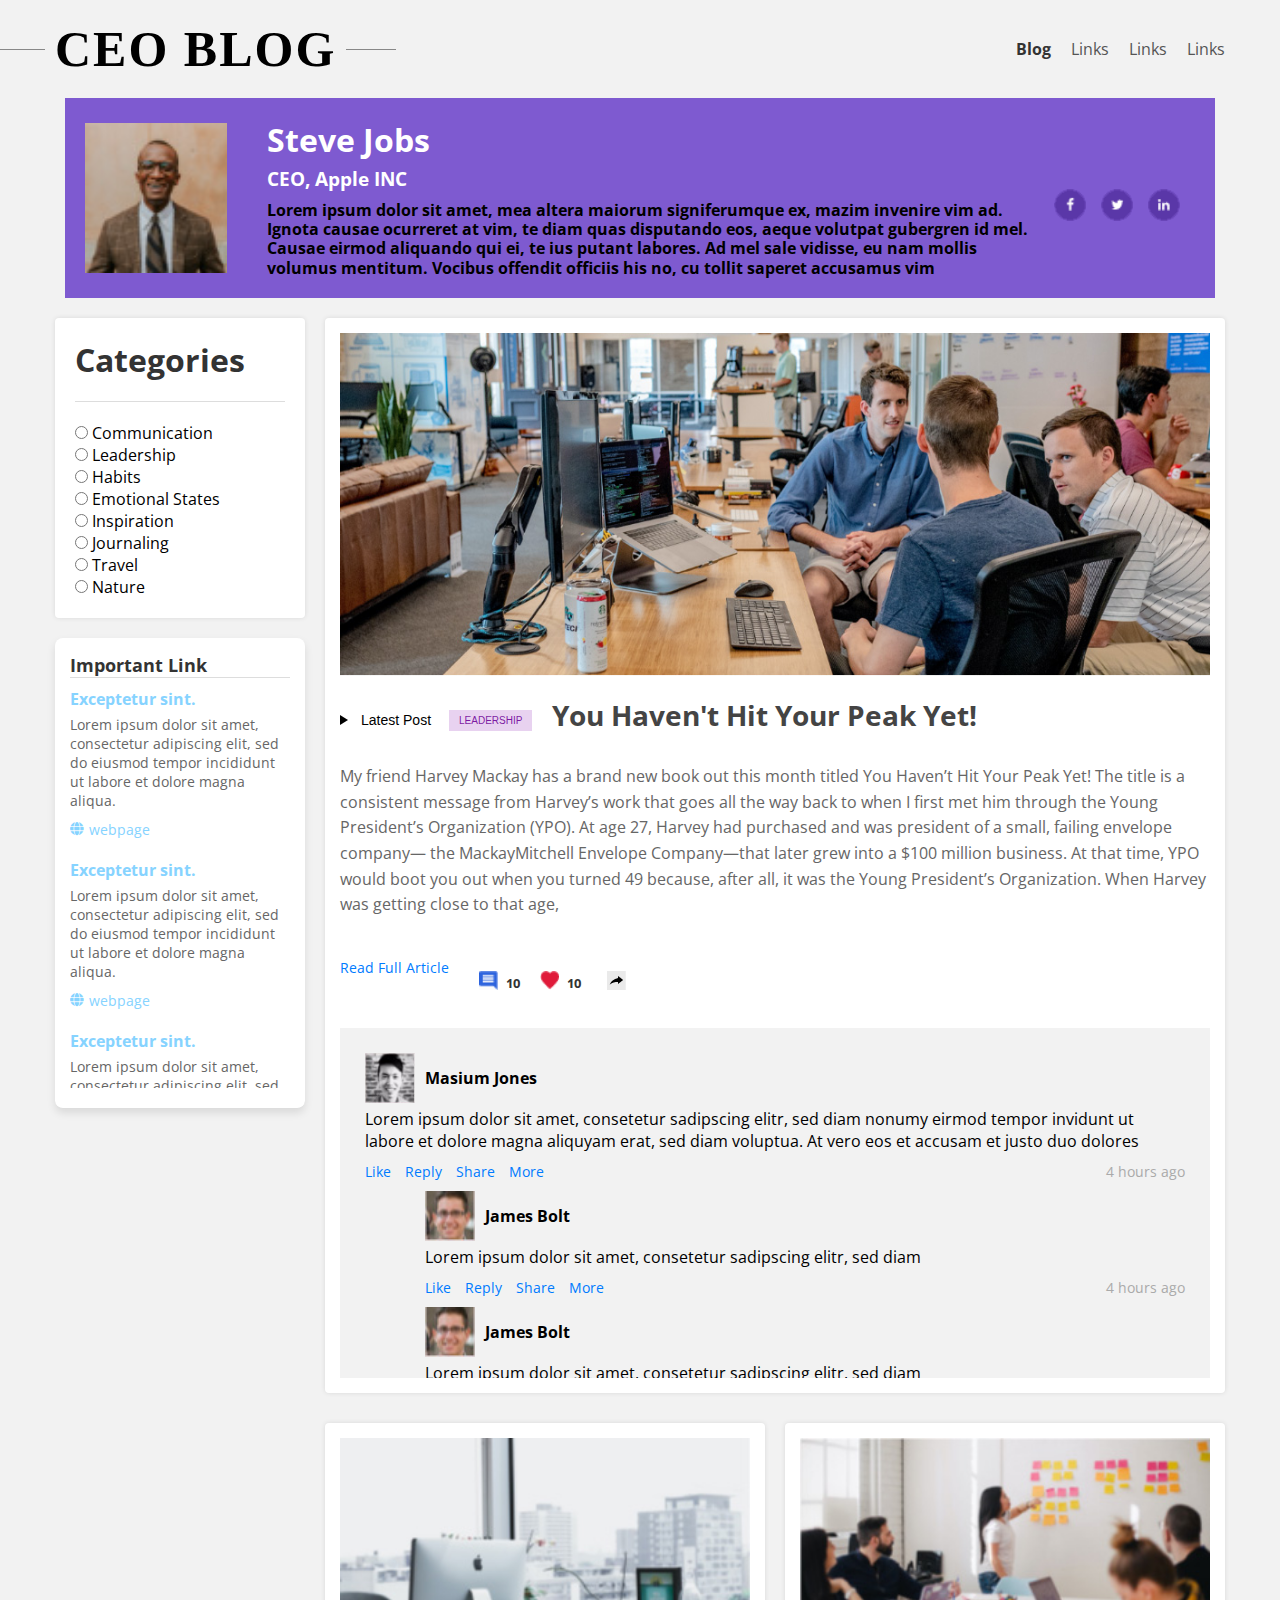
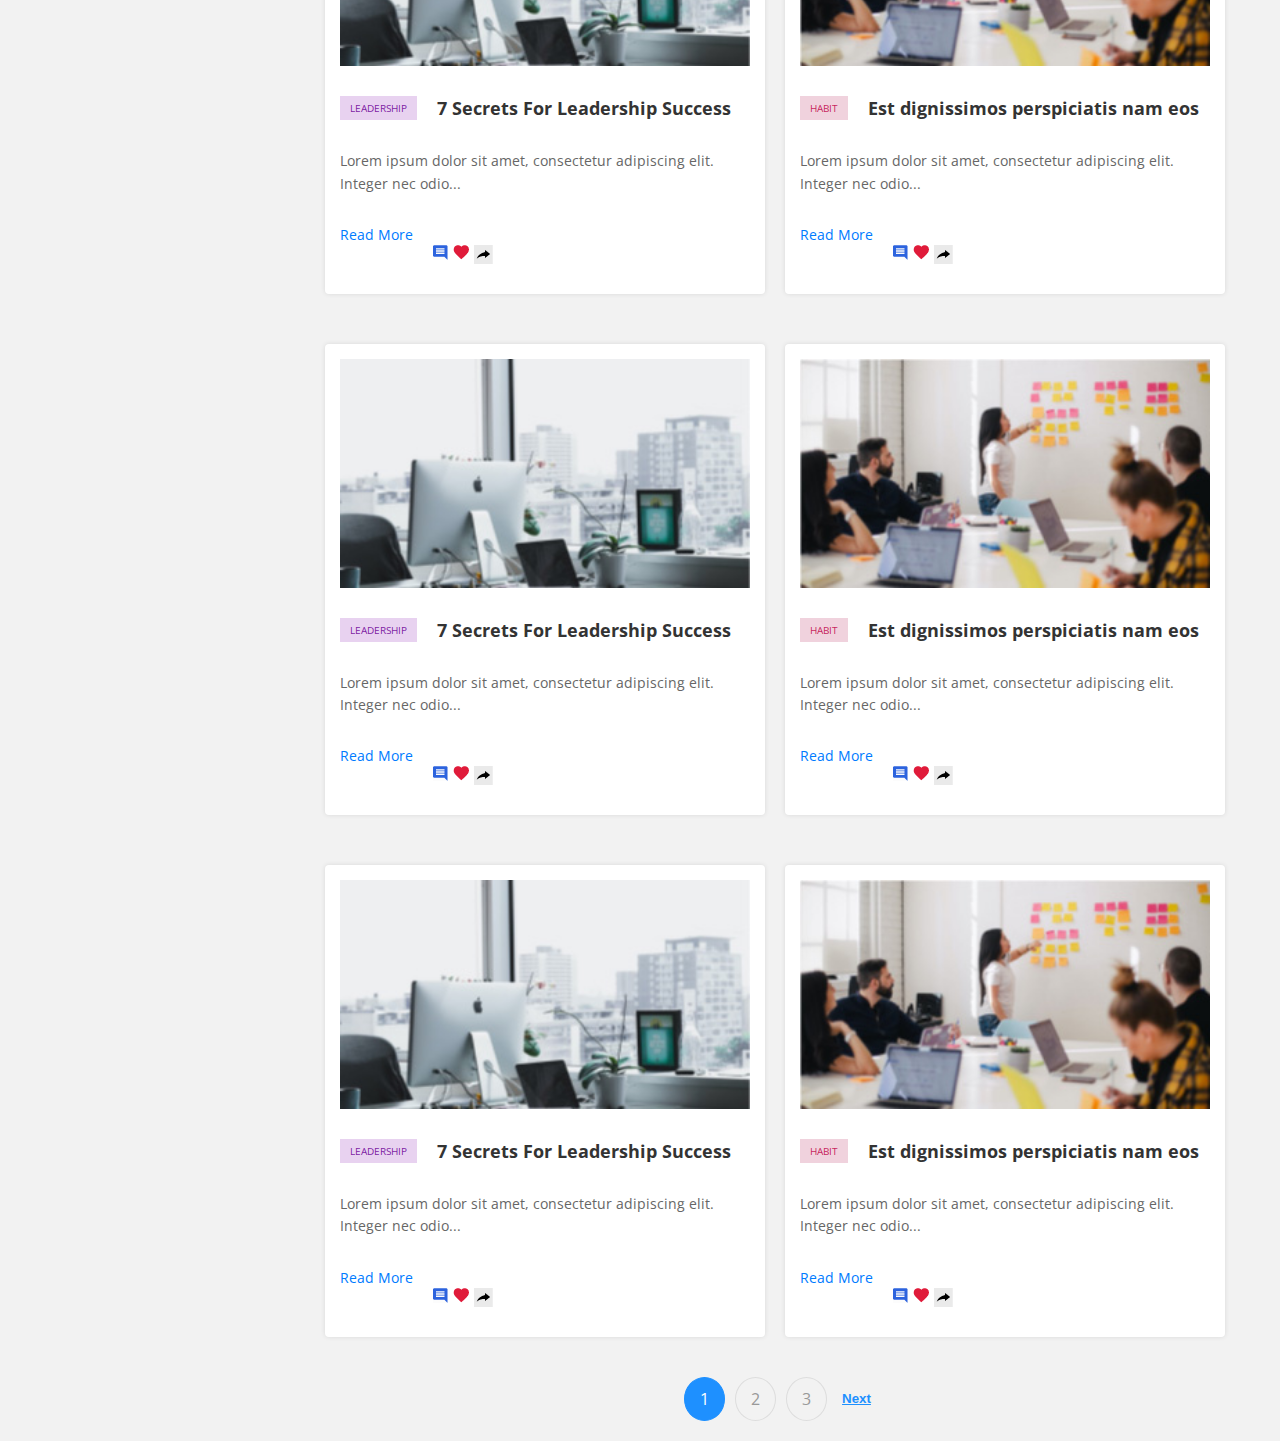
<file: index.html>
<!DOCTYPE html>
<html lang="en">
<head>
    <meta charset="UTF-8">
    <meta name="viewport" content="width=device-width, initial-scale=1.0">
    <title>VB HTML and CSS Final Assignment</title>
    <link href="https://fonts.googleapis.com/css2?family=Open+Sans:wght@400&display=swap" rel="stylesheet">
	<link rel="stylesheet" href="https://cdnjs.cloudflare.com/ajax/libs/font-awesome/5.15.4/css/all.min.css">
    <link rel="stylesheet" type="text/css" href="css/style.css">
</head>
<body>
    <header>
        <div class="navbar">
            <h1 class="site-title">CEO BLOG</h1>
            <nav>
                <ul>
                    <li><a href="#" class="active">Blog</a></li>
                    <li><a href="#">Links</a></li>
                    <li><a href="#">Links</a></li>
                    <li><a href="#">Links</a></li>
                </ul>
            </nav>
        </div>
    </header>
    
    <section class="ceo-profile">
        <div class="ceo-info">
            <img src="images/steve.jpg" alt="CEO Image" class="ceo-image">
            <div class="ceo-details">
                <h2>Steve Jobs</h2>
				<h3>CEO, Apple INC</h3>
                <p>Lorem ipsum dolor sit amet, mea altera maiorum signiferumque ex, mazim invenire vim ad. Ignota causae ocurreret at vim, te diam quas disputando eos, aeque volutpat gubergren id mel. Causae eirmod aliquando qui ei, te ius putant labores. Ad mel sale vidisse, eu nam mollis volumus mentitum. Vocibus offendit officiis his no, cu tollit saperet accusamus vim</p>
            </div>
			<a href="#" class="social-icons"><img src="images\icon-fb.png" alt="Facebook"></a>
            <a href="#" class="social-icons"><img src="images\icon-twitter.png" alt="Twitter"></a>
            <a href="#" class="social-icons"><img src="images\icon-linkedin.png" alt="LinkedIn"></a>
        </div>
    </section>

    <section class="main-content">
        <div class="left-column">
            <div class="categories">
                <h1>Categories</h1>
                <form>
                    <label><input type="radio" name="category" value="Communication"> Communication</label><br>
                    <label><input type="radio" name="category" value="Leadership"> Leadership</label><br>
                    <label><input type="radio" name="category" value="Habits"> Habits</label><br>
                    <label><input type="radio" name="category" value="Emotional States"> Emotional States</label><br>
                    <label><input type="radio" name="category" value="Inspiration"> Inspiration</label><br>
                    <label><input type="radio" name="category" value="Journaling"> Journaling</label><br>
                    <label><input type="radio" name="category" value="Travel"> Travel</label><br>
                    <label><input type="radio" name="category" value="Nature"> Nature</label><br>
                </form>
            </div>
        
            <div class="important-links-container">
				<h1>Important Link</h1>
				<div class="important-links-content">
					<div class="important-link">
						<h4>Exceptetur sint.</h4>
						<p>Lorem ipsum dolor sit amet, consectetur adipiscing elit, sed do eiusmod tempor incididunt ut labore et dolore magna aliqua.</p>
						<a href="#" class="link"><i class="fas fa-globe"></i> webpage</a>
					</div>
					<div class="important-link">
						<h4>Exceptetur sint.</h4>
						<p>Lorem ipsum dolor sit amet, consectetur adipiscing elit, sed do eiusmod tempor incididunt ut labore et dolore magna aliqua.</p>
						<a href="#" class="link"><i class="fas fa-globe"></i> webpage</a>
					</div>
					<div class="important-link">
						<h4>Exceptetur sint.</h4>
						<p>Lorem ipsum dolor sit amet, consectetur adipiscing elit, sed do eiusmod tempor incididunt ut labore et dolore magna aliqua.</p>
						<a href="#" class="link"><i class="fas fa-globe"></i> webpage</a>
					</div>
				</div>
			</div>
        </div>
        
        <div class="right-column">
            <div class="post">
                <img src="images/blog-image.jpg" class="post-img" alt="Blog Photo">
				<div class="latest-post-container">
					<div class="arrow"></div>
					<div class="latest-post-text">Latest Post</div>
					<button class="leadership-button">Leadership</button>
				  </div>

                <h2 class="post-title">You Haven't Hit Your Peak Yet!</h2>
				
				<p class="post-content">
					My friend Harvey Mackay has a brand new book out this month titled You Haven’t Hit Your Peak Yet! The title is a consistent message from Harvey’s work that goes all the way back to when I first met him through the Young President’s Organization (YPO).
					At age 27, Harvey had purchased and was president of a small, failing envelope company— the MackayMitchell Envelope Company—that later grew into a $100 million business. At that time, YPO would boot you out when you turned 49 because, after all, it was the Young President’s Organization. When Harvey was getting close to that age,
				</p>
                <a href="detail.html" class="read-more">Read Full Article</a>
                <div class="interaction-bar">
					<div class="interaction-item-main">
					  <div class="interaction-item">
						<div class="icon"><img src="images/icon-comment.png" alt=""></div>
						<div class="count">10</div>
					  </div>
					  <div class="interaction-item">
						<div class="icon"><img src="images/icon-heart.png" alt=""></div>
						<div class="count">10</div>
					  </div>
					</div>
					<div class="share-button">
					  <span class="icon"><img src="images/icon-share.png" alt=""></span>
					</div>
				  </div>

				<div class="comment-section">
					<div class="comment">
					  <div class="comment-header">
						<img src="images/johne.jpg" alt="User Profile" class="profile-img">
						<strong>Masium Jones</strong>
					  </div>
					  <div class="comment-body">
						Lorem ipsum dolor sit amet, consetetur sadipscing elitr, sed diam nonumy eirmod tempor invidunt ut labore et dolore magna aliquyam erat, sed diam voluptua. At vero eos et accusam et justo duo dolores
					  </div>
					  <div class="comment-footer">
						<a href="#">Like</a> <a href="#">Reply</a> <a href="#">Share</a> <a href="#">More</a>
						<span class="comment-time">4 hours ago</span>
					  </div>
					  <div class="reply-section">
						<div class="reply">
						  <div class="comment-header">
							<img src="images/james.jpg" alt="User Profile" class="profile-img">
							<strong>James Bolt</strong>
						  </div>
						  <div class="comment-body">
							Lorem ipsum dolor sit amet, consetetur sadipscing elitr, sed diam
						  </div>
						  <div class="comment-footer">
							<a href="#">Like</a> <a href="#">Reply</a> <a href="#">Share</a> <a href="#">More</a>
							<span class="comment-time">4 hours ago</span>
						  </div>
						</div>
					  </div>
					  <div class="reply-section">
						<div class="reply">
						  <div class="comment-header">
							<img src="images/james.jpg" alt="User Profile" class="profile-img">
							<strong>James Bolt</strong>
						  </div>
						  <div class="comment-body">
							Lorem ipsum dolor sit amet, consetetur sadipscing elitr, sed diam
						  </div>
						  <div class="comment-footer">
							<a href="#">Like</a> <a href="#">Reply</a> <a href="#">Share</a> <a href="#">More</a>
							<span class="comment-time">4 hours ago</span>
						  </div>
						</div>
					  </div>
					</div>
				  </div>		
            </div>
        
            <!-- Related Posts Section -->
            <div class="related-posts">
                <div class="post">
                    <img src="images/rblog-1.jpg" alt="Related Post 1">
					<div class="post-meta">
						<span class="leadership-button">LEADERSHIP</span>
					</div>
					<h4>7 Secrets For Leadership Success</h4>
                    <p>Lorem ipsum dolor sit amet, consectetur adipiscing elit. Integer nec odio...</p>
                    <a href="#" class="read-more">Read More</a>
                    <div class="post-interaction">
						<a href="#" class="post-icons"><img src="images\icon-comment.png" alt="Comment"></a>
						<a href="#" class="post-icons"><img src="images\icon-heart.png" alt="Like"></a>
						<a href="#" class="post-icons"><img src="images\icon-share.png" alt="Share"></a>
					</div>
                </div>
                <div class="post">
                    <img src="images/rblog-2.jpg" alt="Related Post 2">
					<div class="post-meta">
						<span class="habit-button">Habit</span>
					</div>
                    <h4>Est dignissimos perspiciatis nam eos</h4>
                    <p>Lorem ipsum dolor sit amet, consectetur adipiscing elit. Integer nec odio...</p>
                    <a href="#" class="read-more">Read More</a>
                    <div class="post-interaction">
						<a href="#" class="post-icons"><img src="images\icon-comment.png" alt="Comment"></a>
						<a href="#" class="post-icons"><img src="images\icon-heart.png" alt="Like"></a>
						<a href="#" class="post-icons"><img src="images\icon-share.png" alt="Share"></a>
					</div>
                </div>
        </div>

		<div class="related-posts">
			<div class="post">
				<img src="images/rblog-1.jpg" alt="Related Post 1">
				<div class="post-meta">
					<span class="leadership-button">LEADERSHIP</span>
				</div>
				<h4>7 Secrets For Leadership Success</h4>
				<p>Lorem ipsum dolor sit amet, consectetur adipiscing elit. Integer nec odio...</p>
				<a href="#" class="read-more">Read More</a>
				<div class="post-interaction">
					<a href="#" class="post-icons"><img src="images\icon-comment.png" alt="Comment"></a>
					<a href="#" class="post-icons"><img src="images\icon-heart.png" alt="Like"></a>
					<a href="#" class="post-icons"><img src="images\icon-share.png" alt="Share"></a>
				</div>
			</div>
			<div class="post">
				<img src="images/rblog-2.jpg" alt="Related Post 2">
				<div class="post-meta">
					<span class="habit-button">Habit</span>
				</div>
				<h4>Est dignissimos perspiciatis nam eos</h4>
				<p>Lorem ipsum dolor sit amet, consectetur adipiscing elit. Integer nec odio...</p>
				<a href="#" class="read-more">Read More</a>
				<div class="post-interaction">
					<a href="#" class="post-icons"><img src="images\icon-comment.png" alt="Comment"></a>
					<a href="#" class="post-icons"><img src="images\icon-heart.png" alt="Like"></a>
					<a href="#" class="post-icons"><img src="images\icon-share.png" alt="Share"></a>
				</div>
			</div>
	</div>
	<div class="related-posts">
		<div class="post">
			<img src="images/rblog-1.jpg" alt="Related Post 1">
			<div class="post-meta">
				<span class="leadership-button">LEADERSHIP</span>
			</div>
			<h4>7 Secrets For Leadership Success</h4>
			<p>Lorem ipsum dolor sit amet, consectetur adipiscing elit. Integer nec odio...</p>
			<a href="#" class="read-more">Read More</a>
			<div class="post-interaction">
				<a href="#" class="post-icons"><img src="images\icon-comment.png" alt="Comment"></a>
				<a href="#" class="post-icons"><img src="images\icon-heart.png" alt="Like"></a>
				<a href="#" class="post-icons"><img src="images\icon-share.png" alt="Share"></a>
			</div>
		</div>
		<div class="post">
			<img src="images/rblog-2.jpg" alt="Related Post 2">
			<div class="post-meta">
				<span class="habit-button">Habit</span>
			</div>
			<h4>Est dignissimos perspiciatis nam eos</h4>
			<p>Lorem ipsum dolor sit amet, consectetur adipiscing elit. Integer nec odio...</p>
			<a href="#" class="read-more">Read More</a>
			<div class="post-interaction">
				<a href="#" class="post-icons"><img src="images\icon-comment.png" alt="Comment"></a>
				<a href="#" class="post-icons"><img src="images\icon-heart.png" alt="Like"></a>
				<a href="#" class="post-icons"><img src="images\icon-share.png" alt="Share"></a>
			</div>
		</div>
</div>

	<div class="pagination">
		<a href="#" class="active">1</a>
		<a href="#">2</a>
		<a href="#">3</a>
		<button class="next">Next</button>
	</div>

    </section>
</body>
</html>
</file>
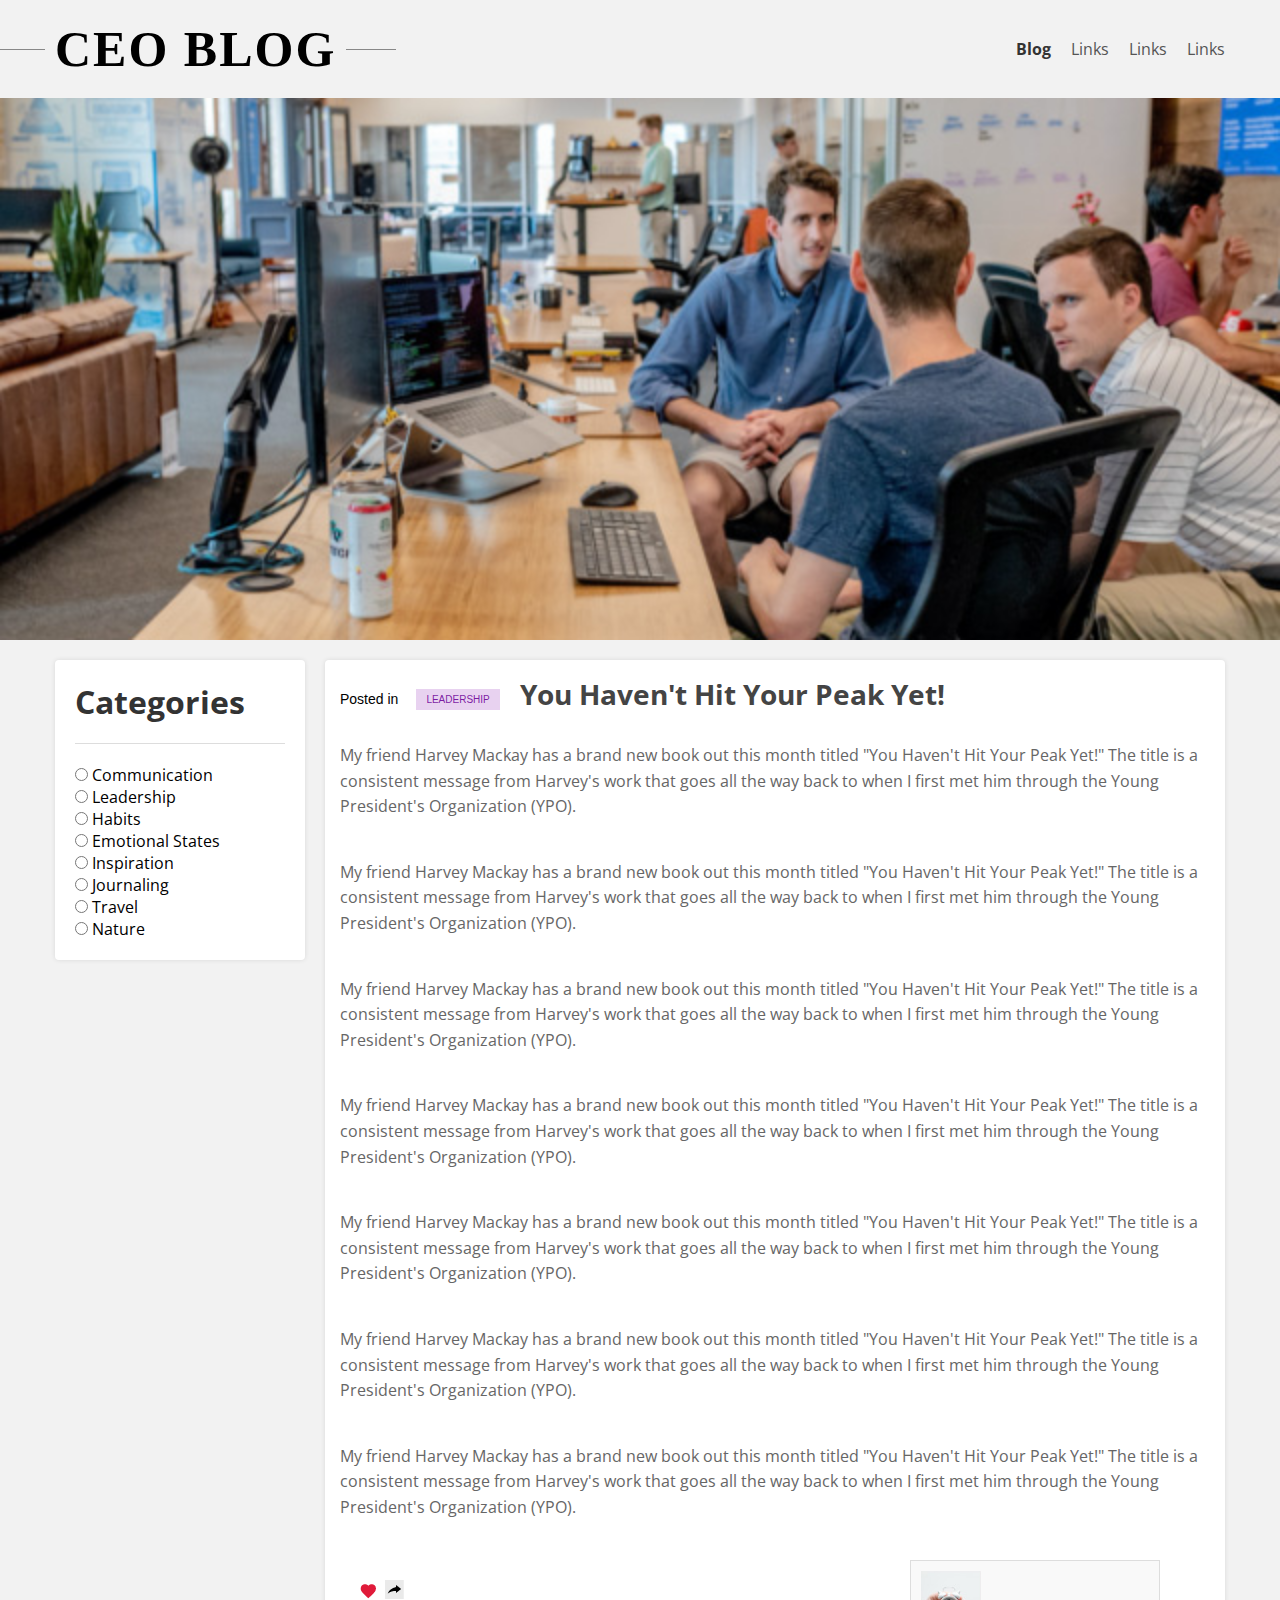
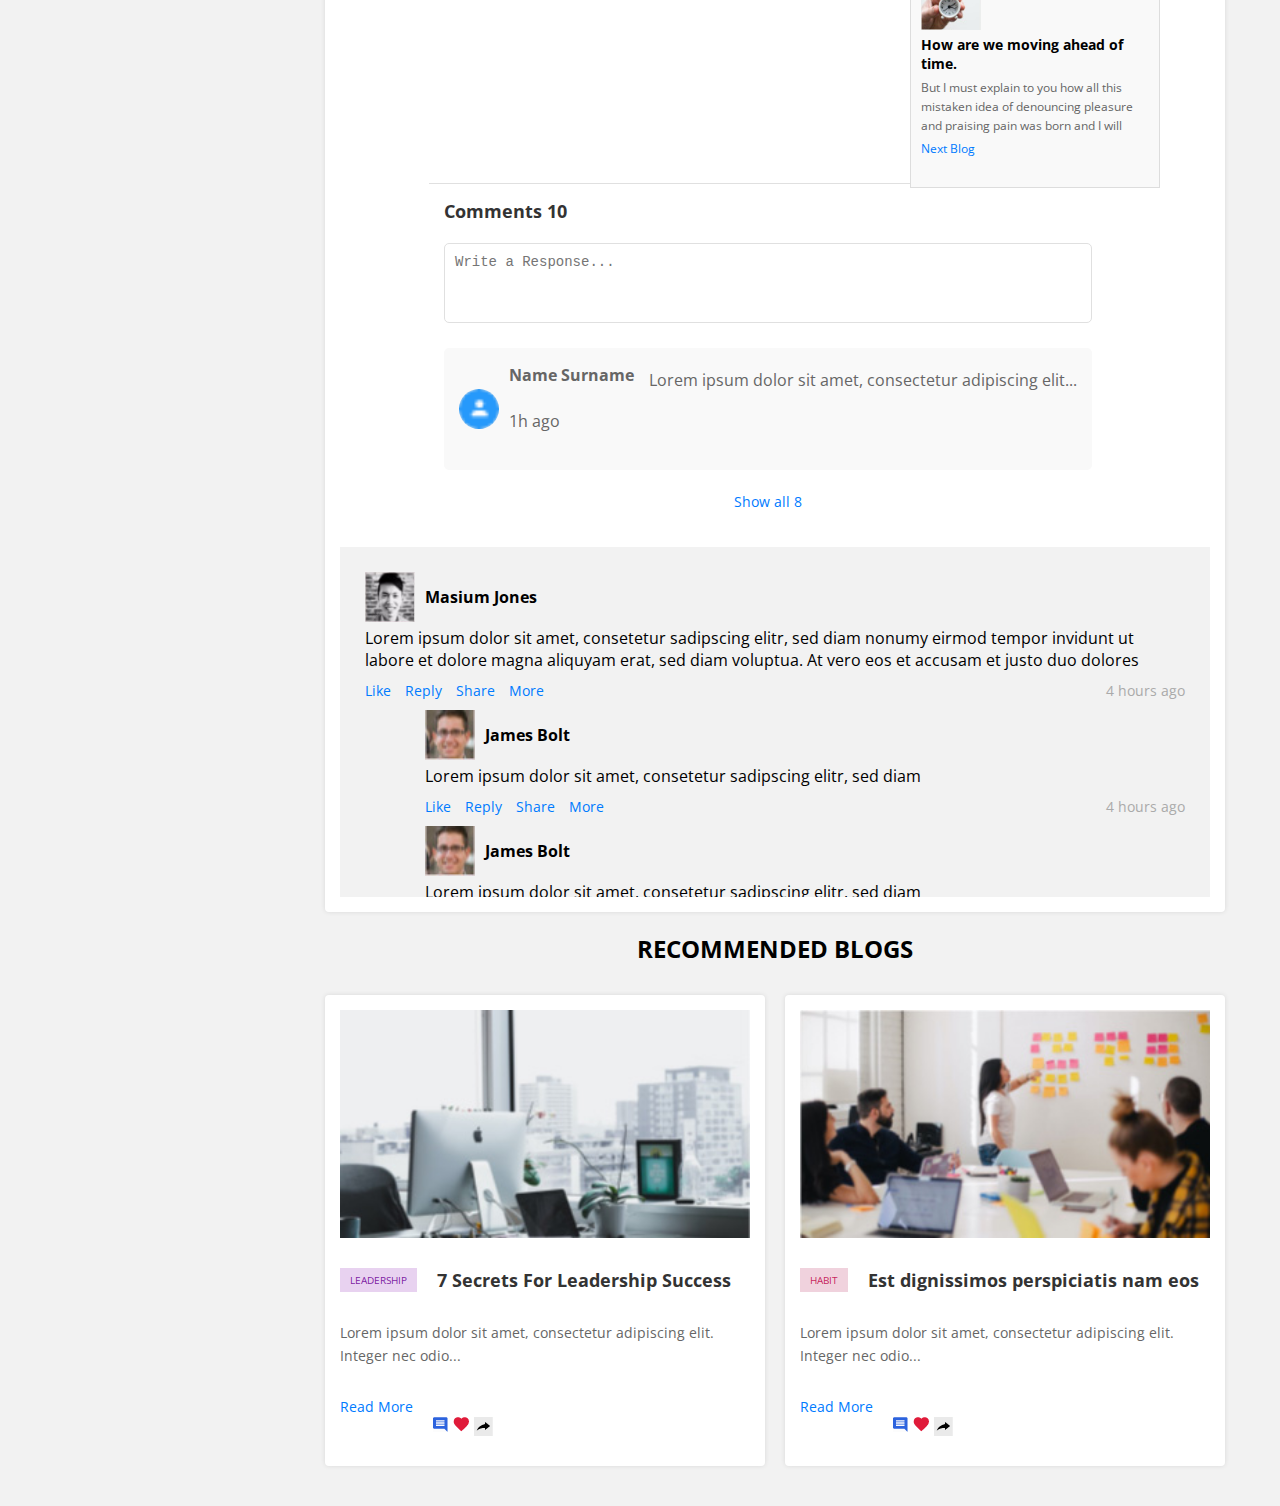
<file: detail.html>
<!DOCTYPE html>
<html lang="en">
<head>
	<meta charset="UTF-8">
	<meta name="viewport" content="width=device-width, initial-scale=1.0">
	<title>VB HTML and CSS Final Assignment | Details</title>
	<link href="https://fonts.googleapis.com/css2?family=Open+Sans:wght@400&display=swap" rel="stylesheet">
	<link rel="stylesheet" type="text/css" href="css/style.css">
</head>
<body>
	<header>
		<div class="navbar">
			<h1 class="site-title">CEO BLOG</h1>
			<nav>
				<ul>
					<li><a href="#" class="active">Blog</a></li>
					<li><a href="#">Links</a></li>
					<li><a href="#">Links</a></li>
					<li><a href="#">Links</a></li>
				</ul>
			</nav>
		</div>
	</header>

	<!-- Full-Width Blog Header Image Section -->
	<section class="blog-header-section">
		<img src="images/blog-header.jpg" alt="Blog Photo" class="blog-header">
	</section>

	<!-- Main Content Section -->
	<section class="main-content">
		<div class="left-column">
			<!-- Categories Section -->
			<div class="categories">
				<h1>Categories</h1>
				<form>
					<label><input type="radio" name="category" value="Communication"> Communication</label><br>
					<label><input type="radio" name="category" value="Leadership"> Leadership</label><br>
					<label><input type="radio" name="category" value="Habits"> Habits</label><br>
					<label><input type="radio" name="category" value="Emotional States"> Emotional States</label><br>
					<label><input type="radio" name="category" value="Inspiration"> Inspiration</label><br>
					<label><input type="radio" name="category" value="Journaling"> Journaling</label><br>
					<label><input type="radio" name="category" value="Travel"> Travel</label><br>
					<label><input type="radio" name="category" value="Nature"> Nature</label><br>
				</form>
			</div>
		</div>

		<div class="right-column">
			<!-- Blog Post Content -->
			<div class="post">
				<div class="latest-post-container">
					<div class="latest-post-text">Posted in</div>
					<button class="leadership-button">Leadership</button>
				  </div>
				<h2 class="post-title">You Haven't Hit Your Peak Yet!</h2>
				<p class="post-content">
					My friend Harvey Mackay has a brand new book out this month titled "You Haven't Hit Your Peak Yet!" The title is a consistent message from Harvey's work that goes all the way back to when I first met him through the Young President's Organization (YPO).
				</p>

				<p class="post-content">
					My friend Harvey Mackay has a brand new book out this month titled "You Haven't Hit Your Peak Yet!" The title is a consistent message from Harvey's work that goes all the way back to when I first met him through the Young President's Organization (YPO).
				</p>

				<p class="post-content">
					My friend Harvey Mackay has a brand new book out this month titled "You Haven't Hit Your Peak Yet!" The title is a consistent message from Harvey's work that goes all the way back to when I first met him through the Young President's Organization (YPO).
				</p>

				<p class="post-content">
					My friend Harvey Mackay has a brand new book out this month titled "You Haven't Hit Your Peak Yet!" The title is a consistent message from Harvey's work that goes all the way back to when I first met him through the Young President's Organization (YPO).
				</p>

				<p class="post-content">
					My friend Harvey Mackay has a brand new book out this month titled "You Haven't Hit Your Peak Yet!" The title is a consistent message from Harvey's work that goes all the way back to when I first met him through the Young President's Organization (YPO).
				</p>

				<p class="post-content">
					My friend Harvey Mackay has a brand new book out this month titled "You Haven't Hit Your Peak Yet!" The title is a consistent message from Harvey's work that goes all the way back to when I first met him through the Young President's Organization (YPO).
				</p>

				<p class="post-content">
					My friend Harvey Mackay has a brand new book out this month titled "You Haven't Hit Your Peak Yet!" The title is a consistent message from Harvey's work that goes all the way back to when I first met him through the Young President's Organization (YPO).
				</p>

				<!-- Next Blog Box Section -->
				 <div class="next-blog-column">
					<div class="next-blog">
						<div class="next-blog-content">
							<img src="images/related-article.jpg" alt="Next Blog Image">
							<div class="next-blog-info">
								<h4>How are we moving ahead of time.</h4>
								<p>But I must explain to you how all this mistaken idea of denouncing pleasure and praising pain was born and I will</p>
								<a href="#" class="read-more">Next Blog</a>
							</div>
						</div>
					</div>
				 </div>
				
				<div class="post-interaction">
					<a href="#" class="post-icons"><img src="images/icon-heart.png" alt="Like"></a>
					<a href="#" class="post-icons"><img src="images/icon-share.png" alt="Share"></a>
				</div>

				<div class="user-comments-section">
					<h3>Comments 10</h3>
				
					<!-- Response Box -->
					<div class="response-box">
						<textarea placeholder="Write a Response..."></textarea>
					</div>
				
					<!-- Example Comment -->
					<div class="user-comment">
						<div class="user-info">
							<img src="images/icon-user.png" alt="User Avatar">
							<div class="user-details">
								<p class="user-name">Name Surname</p>
								<p class="time-posted">1h ago</p>
							</div>
						</div>
						<p class="user-comment-text">Lorem ipsum dolor sit amet, consectetur adipiscing elit...</p>
					</div>
				
				<!-- Show More -->
				<div class="show-more">
						<a href="#">Show all 8</a>
					</div>
				</div>

				<div class="comment-section">
					<div class="comment">
					  <div class="comment-header">
						<img src="images/johne.jpg" alt="User Profile" class="profile-img">
						<strong>Masium Jones</strong>
					  </div>
					  <div class="comment-body">
						Lorem ipsum dolor sit amet, consetetur sadipscing elitr, sed diam nonumy eirmod tempor invidunt ut labore et dolore magna aliquyam erat, sed diam voluptua. At vero eos et accusam et justo duo dolores
					  </div>
					  <div class="comment-footer">
						<a href="#">Like</a> <a href="#">Reply</a> <a href="#">Share</a> <a href="#">More</a>
						<span class="comment-time">4 hours ago</span>
					  </div>
					  <div class="reply-section">
						<div class="reply">
						  <div class="comment-header">
							<img src="images/james.jpg" alt="User Profile" class="profile-img">
							<strong>James Bolt</strong>
						  </div>
						  <div class="comment-body">
							Lorem ipsum dolor sit amet, consetetur sadipscing elitr, sed diam
						  </div>
						  <div class="comment-footer">
							<a href="#">Like</a> <a href="#">Reply</a> <a href="#">Share</a> <a href="#">More</a>
							<span class="comment-time">4 hours ago</span>
						  </div>
						</div>
					  </div>
					  <div class="reply-section">
						<div class="reply">
						  <div class="comment-header">
							<img src="images/james.jpg" alt="User Profile" class="profile-img">
							<strong>James Bolt</strong>
						  </div>
						  <div class="comment-body">
							Lorem ipsum dolor sit amet, consetetur sadipscing elitr, sed diam
						  </div>
						  <div class="comment-footer">
							<a href="#">Like</a> <a href="#">Reply</a> <a href="#">Share</a> <a href="#">More</a>
							<span class="comment-time">4 hours ago</span>
						  </div>
						</div>
					  </div>
					</div>
				  </div>		
			</div>		
				
			<h2 class="recommended-blog">RECOMMENDED BLOGS</h2>

			<!-- Recommended Blogs -->
			<div class="related-posts">
                <div class="post">
                    <img src="images/rblog-1.jpg" alt="Related Post 1">
					<div class="post-meta">
						<span class="leadership-button">LEADERSHIP</span>
					</div>
					<h4>7 Secrets For Leadership Success</h4>
                    <p>Lorem ipsum dolor sit amet, consectetur adipiscing elit. Integer nec odio...</p>
                    <a href="#" class="read-more">Read More</a>
                    <div class="post-interaction">
						<a href="#" class="post-icons"><img src="images\icon-comment.png" alt="Comment"></a>
						<a href="#" class="post-icons"><img src="images\icon-heart.png" alt="Like"></a>
						<a href="#" class="post-icons"><img src="images\icon-share.png" alt="Share"></a>
					</div>
                </div>
                <div class="post">
                    <img src="images/rblog-2.jpg" alt="Related Post 2">
					<div class="post-meta">
						<span class="habit-button">Habit</span>
					</div>
                    <h4>Est dignissimos perspiciatis nam eos</h4>
                    <p>Lorem ipsum dolor sit amet, consectetur adipiscing elit. Integer nec odio...</p>
                    <a href="#" class="read-more">Read More</a>
                    <div class="post-interaction">
						<a href="#" class="post-icons"><img src="images\icon-comment.png" alt="Comment"></a>
						<a href="#" class="post-icons"><img src="images\icon-heart.png" alt="Like"></a>
						<a href="#" class="post-icons"><img src="images\icon-share.png" alt="Share"></a>
					</div>
                </div>
        </div>
		</div>
	</section>
</body>
</html>
</file>
<file: css/style.css>
/* Global Styles */
* {
    margin: 0;
    padding: 0;
    box-sizing: border-box;
}

body {
    font-family: 'Open Sans', sans-serif;
    background-color: #f2f2f2;
}

header {
    padding: 20px 0;
    background-color: #f2f2f2;
}

.navbar {
    max-width: 1170px;
    margin: 0 auto;
    display: flex;
    justify-content: space-between;
    align-items: center;
}

.site-title {
    font-family: 'Times New Roman', serif;
    font-size: 50px;
    font-weight: bold;
    text-transform: uppercase;
    letter-spacing: 2px;
    position: relative;
}

.site-title::before,
.site-title::after {
    content: "";
    position: absolute;
    top: 50%;
    width: 50px;
    height: 1px;
    background-color: #888;
}

.site-title::before {
    left: -60px;
}

.site-title::after {
    right: -60px;
}

nav ul {
    display: flex;
    list-style: none;
}

nav ul li {
    margin-left: 20px;
}

nav ul li a {
    text-decoration: none;
    font-weight: normal;
    color: #555;
}

nav ul li a:hover {
    color: #333;
}

nav ul li a.active {
    font-weight: bold;
    color: #333;
}

/* CEO Profile Section */
.ceo-profile {
    background-color: #7e5ad0;
    padding: 20px;
    color: white;
    max-width: 1150px;
    margin: 0 auto; 
  }
  
  .ceo-info {
    display: flex;
    max-width: 1170px;
    margin: 0;
    align-items: center;
  }
  
  .ceo-image {
    width: 150px;
    height: 150px;
    margin-right: 20px;
    object-fit: cover;
    background-color: #e0e0e0;
    align-self: center; 
  }
  
  .ceo-details {
    flex-grow: 1;
    margin-left: 20px;
  }
  
  .ceo-details h2 {
    margin-bottom: 5px;
    font-size: 32px;
    color: #fff;
  }
  
  .ceo-details h1 {
    margin-bottom: 5px;
    font-size: 15px;
    color: #fff;
  }

  .ceo-position {
    font-size: 18px;
    color: #ddd;
    margin-bottom: 10px;
  }
  
  .ceo-details p {
    margin-top: 10px;
    margin-right: 20px;
    font-size: 16px;
    line-height: 1.2;
    color: #000000;
    font-weight: bold;
  }
  
  .social-icons {
    margin-top: 15px;
    margin-right: 15px;
    display: flex; 
    justify-content: center; 
  }
  
  .social-icons a {
    margin-right: 15px;
    display: inline-block;
  }
  
  .social-icons img {
    width: 32px;
    height: 32px;
    object-fit: cover;
  }
  
/* Main Content Section */
.main-content {
    padding: 20px 0; 
    max-width: 1170px;
    margin: 0 auto;
    display: flex;
    justify-content: space-between;
}

.container {
    display: flex;
}

.left-column {
    flex: 1;
}
  
/* Categories and Important Links Section */
.categories, .important-links {
    background-color: #fff;
    padding: 20px;
    border-radius: 4px;
    box-shadow: 0 0 5px rgba(0, 0, 0, 0.1);
    margin-bottom: 20px;
    max-width: 250px;
}

.categories h1{
    color: #333;
    border-bottom: 1px solid #ddd;
    padding-bottom: 20px;
    margin-bottom: 20px;
}

.categories h2, .important-links h2 {
    margin-bottom: 20px;
    color: #333;
}

/* Important Links Container */
.important-links-container {
    background-color: #fff;
    padding: 15px;
    border-radius: 8px;
    box-shadow: 0 4px 8px rgba(0, 0, 0, 0.1);
    max-width: 250px; /* adjust as needed */
    color: #333;
    border-bottom: 1px solid #ddd;
    padding-bottom: 20px;
    margin-bottom: 20px;
}

.important-links-container h1 {
    border-bottom: 1px solid #ddd;
    font-size: 18px;
    color: #333;
    margin-bottom: 10px;
}

/* Content Scrollable Area */
.important-links-content {
    max-height: 400px; /* Adjust height to your needs */
    overflow-y: auto;
    padding-right: 10px; /* Allows some space for scrollbar */
}

/* Individual Link Box */
.important-link {
    margin-bottom: 20px;
}

.important-link h4 {
    font-size: 16px;
    color: #86d3ff;
    margin-bottom: 5px;
}

.important-link p {
    font-size: 14px;
    color: #666;
    margin-bottom: 10px;
}

/* Webpage Link */
.important-link .link {
    font-size: 14px;
    color: #86d3ff;
    display: flex;
    align-items: center;
    text-decoration: none;
}

.important-link .link i {
    margin-right: 5px;
}

/* Scrollbar Styling */
.important-links-content::-webkit-scrollbar {
    width: 6px;
}

.important-links-content::-webkit-scrollbar-thumb {
    background-color: #ccc;
    border-radius: 4px;
}

.right-column {
    flex: 4;
    background-color: #f2f2f2;
    border-radius: 4px;
    max-width: 900px;
}

/* Blog Post Section */
.post {
    display: flex;
    flex-wrap: wrap;
    gap: 20px;
}

.post {
    flex: 1 1 calc(33.333% - 20px);
    background-color: #fff;
    padding: 15px;
    border-radius: 4px;
    box-shadow: 0 0 5px rgba(0, 0, 0, 0.1);
    margin-bottom: 20px;
}

.post-img {
    width: 100%;
    height: auto;
    display: block;
}


.post-title {
    font-size: 24px;
    font-weight: bold;
    margin-top: 0; /* Ensures there's no extra space above the title */
    margin-bottom: 10px; /* Space below the title */
    display: block; /* Ensures the title is on a new line */
  }

.post-content {
    font-size: 16px;
    color: #666;
    line-height: 1.6;
    margin-bottom: 20px;
}

.post-metadata {
    font-size: 12px;
    color: #999;
    margin-bottom: 20px;
}

.post-tag {
    font-size: 14px;
    font-weight: bold;
    color: #333;
  }

.post h2 {
    font-size: 28px;
    margin-bottom: 10px;
    color: #444;
}

.post-category {
    font-size: 14px;
    color: #666;
    margin-bottom: 10px;
}

.post h3 {
    font-size: 22px;
    margin-bottom: 10px;
    color: #333;
}

.post p {
    color: #666;
    font-size: 16px;
    line-height: 1.6;
    margin-bottom: 20px;
}

.post .read-more {
    display: inline-block;
    font-size: 14px;
    color: #007bff;
    text-decoration: none;
    margin-bottom: 20px;
}

.post .read-more:hover {
    text-decoration: underline;
}

/* Social Interaction Icons */
.post-icons {
    display: flex;
    justify-content: flex-start;
    margin-top: 20px;
    margin-right: 5px;
    display: inline-block;
    cursor: pointer;
}

.post-icons a {
    margin-right: 15px;
    color: #666;
    text-decoration: none;
}

.post-icons a:hover {
    color: #333;
}

  .post-interactions {
    display: flex; /* Arrange buttons horizontally */
    justify-content: space-between; /* Distribute buttons evenly */
    align-items: right; /* Align buttons vertically */
  }
  
  .post-interactions span { /* Target comment, like, share elements */
    display: inline-block; /* Allow buttons to be styled individually */
    margin-right: 10px; /* Add spacing between buttons */
  }
  
  .post-interactions span:last-child { /* Remove spacing from share button */
    margin-right: 0;
  }

  .post-actions {
    display: flex;
    justify-content: space-between;
    align-items: center;
  }
  
  .post-actions .comment-like-buttons {
    display: flex;
    align-items: right;
  }
  
  .post-actions button {
    margin-right: 5px; /* Adjust spacing between buttons */
  }
  
  .post-actions .share-button {
    margin-left: 50px; 
  }

.comment-section {
    max-height: 350px; 
    overflow-y: auto;  
    background-color: #f2f2f2;
    padding: 15px; 
  }
  
  .comment {
    margin-bottom: 15px;
    padding: 10px;
    border-radius: 5px; 
  }
  
  .comment-header {
    display: flex;
    align-items: center;
    margin-bottom: 5px;
  }
  
  .profile-img {
    width: 50px;
    height: 50px;
    margin-right: 10px;
}
  
  /*Comment Section*/
  .comment-body {
    margin-bottom: 10px; 
  }
  
  .comment-footer {
    font-size: 0.9em; 
  }
  
  .comment-footer a {
    margin-right: 10px; 
    text-decoration: none;
    color: #007bff; 
  }
  
  .comment-footer a:hover {
    text-decoration: underline; 
  }
  
  .comment-time {
    float: right; 
    color: #aaa; 
  }
  
  .reply-section {
    margin-left: 50px; 
    margin-top: 10px; 
    padding-left: 10px; 
  }
  

/* Related Posts Section */
.related-posts {
    display: flex;
    flex-wrap: wrap;
    gap: 20px;
    margin-top: 30px;
}

.related-posts .post {
    flex: 1 1 calc(33.333% - 20px);
    background-color: #fff;
    padding: 15px;
    border-radius: 4px;
    box-shadow: 0 0 5px rgba(0, 0, 0, 0.1);
    margin-bottom: 20px;
}

.related-posts .post img {
    width: 100%;
    height: auto;
    margin-bottom: 10px;
}

.related-posts .post h4 {
    font-size: 18px;
    color: #333;
    margin-bottom: 10px;
}

.related-posts .post p {
    font-size: 14px;
    color: #666;
    margin-bottom: 10px;
}

.related-posts .read-more {
    display: block;
    font-size: 14px;
    color: #007bff;
    text-decoration: none;
    margin-bottom: 10px;
}

.related-posts .read-more:hover {
    text-decoration: underline;
}

.related-posts .post-interaction {
    display: flex;
    justify-content: space-between;
}

.related-posts .post-interaction button {
    background-color: #007bff;
    color: white;
    border: none;
    padding: 5px 10px;
    border-radius: 5px;
    cursor: pointer;
    font-size: 12px;
}

.related-posts .post-interaction button:hover {
    background-color: #0056b3;
}

/* Media Queries for Responsive Design */
@media (max-width: 768px) {
    .related-posts .post {
        flex: 1 1 100%;
    }
}

/* Pagination */
.pagination {
    display: flex;
    justify-content: center;
    align-items: center;
    margin-top: 20px;
}

.pagination a, .pagination span {
    color: #999;
    padding: 10px 15px;
    margin: 0 5px;
    text-decoration: none;
    border-radius: 50%;
    border: 1px solid #ddd;
    transition: background-color 0.3s, color 0.3s;
}

.pagination a.active, .pagination span.current {
    background-color: #1e90ff; /* Blue background for active item */
    color: white;
    border: 1px solid #1e90ff; 
}

.pagination a:hover:not(.active), .pagination span:hover:not(.current) {
    background-color: #f0f0f0; 
}

.pagination .next {
    background: none;
    border: none;
    color: #1e90ff;
    font-weight: bold;
    margin-left: 10px;
    cursor: pointer;
    text-decoration: underline;
}

.pagination .next:hover {
    color: #0f5bb5; 
}

.blog-header-section {
    width: 100%; /* Make sure the section is 100% width */
    margin: 0; /* Remove any margin */
    padding: 0; /* Remove any padding */
    overflow: hidden; /* Prevents scrollbars from showing up */
}

.blog-header {
    width: 100%; /* Makes the image fill the full width of its container */
    height: auto; /* Maintains the aspect ratio of the image */
    display: block; /* Removes bottom space/gap that can appear under images */
}

/* User Comment Section Styles */
.user-comments-section {
    margin-top: 223px;
    padding: 15px;
    border-top: 1px solid #e0e0e0;
    background-color: #fff;
}

.user-comments-section h3 {
    font-size: 18px;
    color: #333;
    margin-bottom: 20px;
    display: flex;
    align-items: center;
}

.response-box {
    margin-bottom: 20px;
}

.response-box textarea {
    width: 100%;
    height: 80px;
    padding: 10px;
    border: 1px solid #e0e0e0;
    border-radius: 5px;
    resize: none;
    font-size: 14px;
    color: #333;
    outline: none;
}

.user-comment {
    display: flex;
    align-items: flex-start;
    background-color: #f9f9f9;
    border-radius: 5px;
    padding: 15px;
    margin-bottom: 20px;
}

.user-info {
    display: flex;
    align-items: center;
    margin-right: 15px;
}

.user-info img {
    width: 40px;
    height: 40px;
    border-radius: 50%;
    margin-right: 10px;
}

.user-details {
    display: flex;
    flex-direction: column;
}

.user-name {
    font-weight: bold;
    font-size: 14px;
    margin: 0;
    color: #333;
}

.time-posted {
    font-size: 12px;
    color: #999;
}

.user-comment-text {
    font-size: 14px;
    color: #555;
    margin-top: 5px;
}

.show-more {
    text-align: center;
    margin-top: 20px;
}

.show-more a {
    font-size: 14px;
    color: #007bff;
    text-decoration: none;
}

.show-more a:hover {
    text-decoration: underline;
}

.interaction-bar {
    display: flex;
    justify-content: space-between;
    align-items: center;
    padding: 10px;
    background-color: #fff;
}

.interaction-item-main {
    display: flex;
}

.interaction-item {
    display: flex;
    gap: 0.5rem;
    align-items: center;
    margin-right: 20px;
}

.interaction-item .icon img {
    width: 1.2rem;
    height: 1.2rem;
}

.interaction-item .count {
    font-size: 0.8rem;
    color: #333;
    font-weight: bold;
}

.share-button {
    margin-left: auto;
    display: flex;
    align-items: center;
    justify-content: center;
    width: 30px;
    height: 30px;
    color: #fff;
    cursor: pointer;
}

.share-button .icon {
    font-size: 1em;
}

.latest-post-container {
    display: flex;
    align-items: center;
    font-family: Arial, sans-serif;
    gap: 8px;
}

.arrow {
    width: 0;
    height: 0;
    border-top: 5px solid transparent;
    border-bottom: 5px solid transparent;
    border-left: 8px solid black;
    margin-right: 5px;
}

.latest-post-text {
    font-size: 14px;
    color: black;
    margin-right: 10px;
}

.leadership-button {
    background-color: #e6ceefe9;
    color: #71079ae9;
    font-size: 10px;
    padding: 5px 10px;
    text-transform: uppercase;
    border: none;
}

.habit-button {
    background-color: #efcedae9;
    color: #c30d4fe9;
    font-size: 10px;
    padding: 5px 10px;
    text-transform: uppercase;
    border: none;
}

.post-meta {
    display: flex;
    justify-content: space-between;
    font-size: 12px;
    color: #777;
    margin-bottom: 10px;
}

.post-meta span {
    display: inline-block;
}
.next-blog-column {
    position: relative; /* Add this to make the next blog box float correctly */
    left: 820px;
}

.next-blog {
    width: 250px; /* Set a smaller width for the next blog box */
    position: absolute; /* Use absolute positioning */
    right: 0; /* Position it to the right */
    top: 0; /* Adjust as needed */
    padding: 10px;
    border: 1px solid #ddd;
    background-color: #f9f9f9;
    display: flex;
    align-items: center;
    justify-content: flex-start; /* Align content to the start */
}

.next-blog img {
    max-width: 60px; /* Adjust size of the image */
    margin-right: 10px; /* Space between image and text */
}

.next-blog-info h4 {
    font-size: 14px;
    font-weight: bold;
    margin: 0 0 5px;
}

.next-blog-info p {
    margin: 0;
    font-size: 12px; /* Smaller font size */
    color: #666;
}

.next-blog .read-more {
    font-size: 12px; /* Smaller font size for the link */
    text-decoration: none;
    color: #007bff;
    margin-top: 5px;
}

.recommended-blog {
    display: flex;
    justify-content: center; /* Centers the item horizontally */
    align-items: center; /* Centers the item vertically */
}

.recommended-blog h2 {
    margin: 0; /* Remove default margins to avoid extra spacing */
}
</file>
